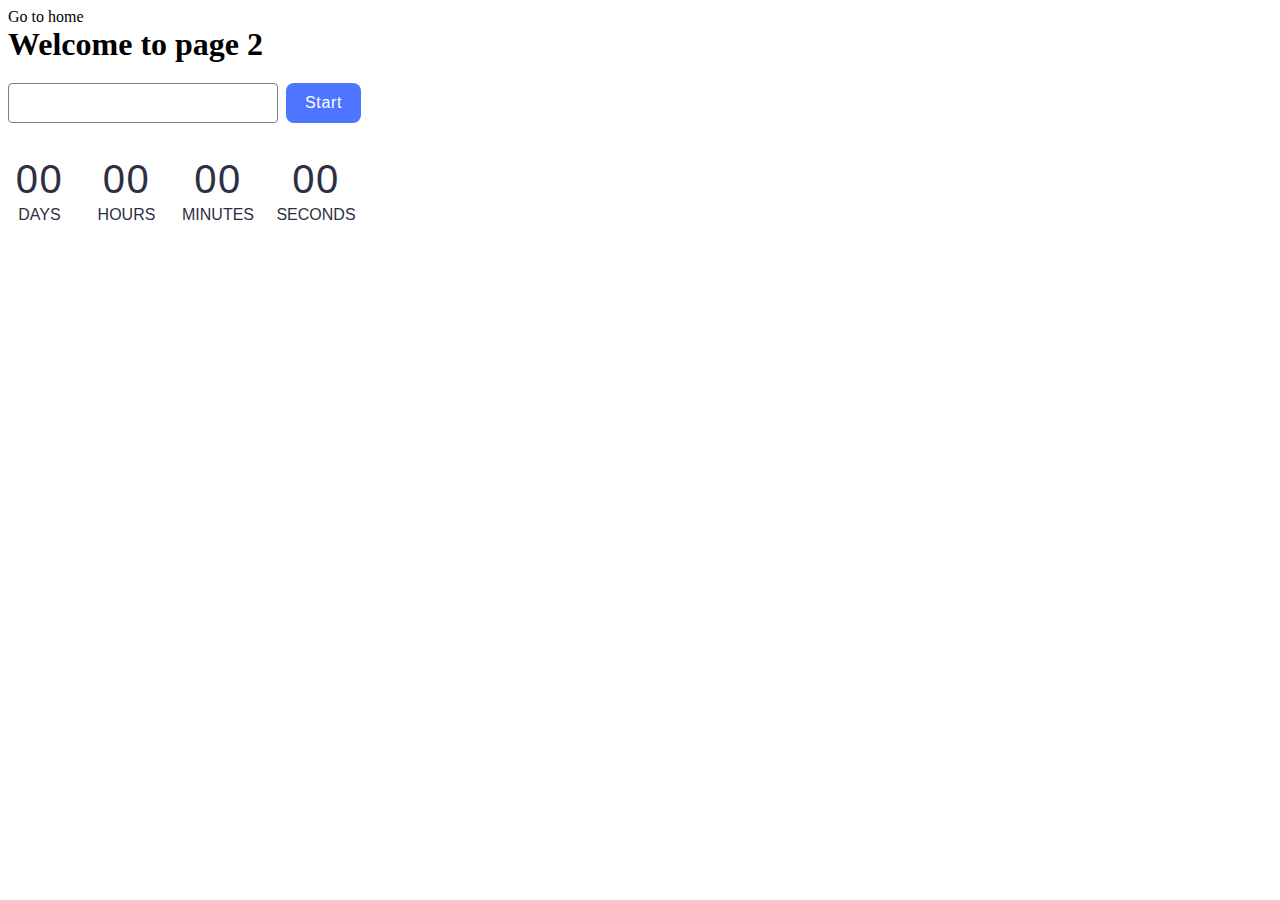
<file: src/1-timer.html>
<!DOCTYPE html>
<html lang="en">
  <head>
    <meta charset="UTF-8" />
    <meta http-equiv="X-UA-Compatible" content="IE=edge" />
    <meta name="viewport" content="width=device-width, initial-scale=1.0" />
    <title>Timer</title>
    <link rel="stylesheet" href="./css/styles.css" />
  </head>
  <body>
    <section>
      <a href="./index.html">Go to home</a>
      <h1>Welcome to page 2</h1>
      <div class="time-picker">
        <input type="text" id="datetime-picker" />
        <button type="button" data-start>Start</button>
      </div>
      <div class="timer">
        <div class="field">
          <span class="value" data-days>00</span>
          <span class="label">Days</span>
        </div>
        <div class="field">
          <span class="value" data-hours>00</span>
          <span class="label">Hours</span>
        </div>
        <div class="field">
          <span class="value" data-minutes>00</span>
          <span class="label">Minutes</span>
        </div>
        <div class="field">
          <span class="value" data-seconds>00</span>
          <span class="label">Seconds</span>
        </div>
      </div>
    </section>
    <script src="./js/1-timer.js" type="module"></script>
  </body>
</html>
</file>
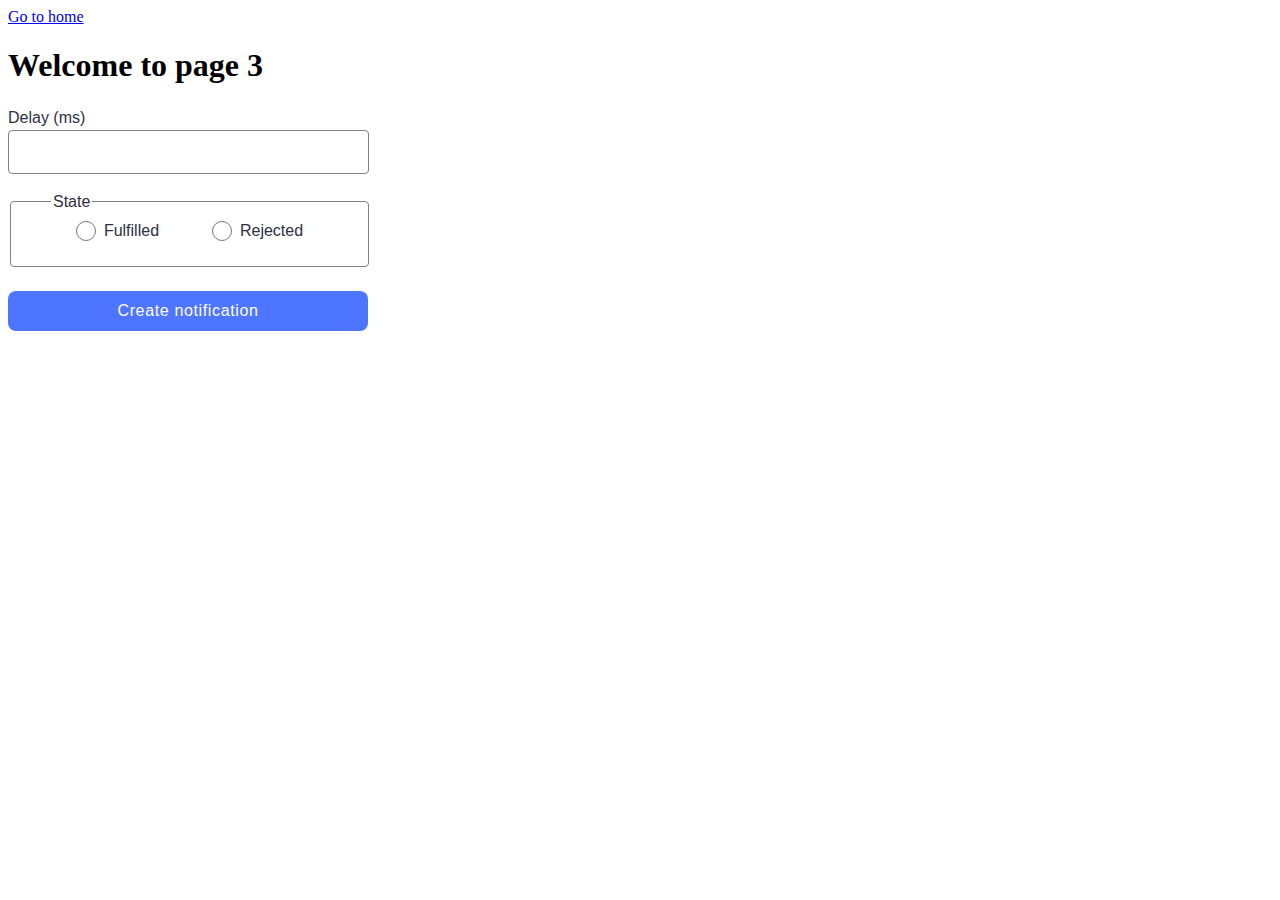
<file: src/2-snackbar.html>
<!DOCTYPE html>
<html lang="en">
  <head>
    <meta charset="UTF-8" />
    <meta http-equiv="X-UA-Compatible" content="IE=edge" />
    <meta name="viewport" content="width=device-width, initial-scale=1.0" />
    <title>Snackbar</title>
    <link rel="stylesheet" href="./css/snackbar.css" />
  </head>
  <body>
    <section>
      <a href="./index.html">Go to home</a>
      <h1>Welcome to page 3</h1>
      <form class="form">
        <label>
          Delay (ms)
          <input class="delay" type="number" name="delay" required />
        </label>

        <fieldset>
          <legend>State</legend>
          <label class="radio-label">
            <input
              class="radio-input"
              type="radio"
              name="state"
              value="fulfilled"
              required
            />
            Fulfilled
          </label>
          <label class="radio-label">
            <input
              class="radio-input"
              type="radio"
              name="state"
              value="rejected"
              required
            />
            Rejected
          </label>
        </fieldset>

        <button class="btn" type="submit">Create notification</button>
      </form>
    </section>
    <script src="./js/2-snackbar.js" type="module"></script>
  </body>
</html>
</file>
<file: src/css/styles.css>
/**
  |============================
  | include css partials with
  | default @import url()
  |============================
*/
/* Common styles */
@import url('./timer.css');
@import url('./snackbar.css');
@import url('./reset.css');
@import url('./vite-promo.css');
</file>
<file: src/css/snackbar.css>
.form {
    max-width: 360px;
    display: flex;
    flex-direction: column;
}
label {
    font-family: "Montserrat", sans-serif;
    font-weight: 400;
        font-size: 16px;
        line-height: 1.5;
        color: #2e2f42;
}
legend {
    font-family: "Montserrat", sans-serif;
        font-weight: 400;
        font-size: 16px;
        line-height: 1.5;
        color: #2e2f42;
        margin-left: 28px;
}
.delay {
    border: 1px solid #808080;
        border-radius: 4px;
        width: 355px;
        height: 40px;
        margin-bottom: 16px;
        outline: none;
}
.delay:hover {
    border: 1px solid #000;
}
.delay:active {
    border: 1px solid #4e75ff;
}
fieldset {
    width: 333px;
        height: 60px;
        border-radius: 4px;
        border: 1px solid #808080;
        display: flex;
            justify-content: space-evenly;
}
fieldset:hover {
    border: 1px solid #000;
}
.btn {
    border: none;
    border-radius: 8px;
        padding: 8px 16px;
        width: 360px;
        height: 40px;
        background-color: #4e75ff;
        font-weight: 500;
            font-size: 16px;
            line-height: 1.5;
            letter-spacing: 0.04em;
            color: #fff;
            margin-top: 24px;
}
.btn:hover {
    background-color: #6c8cff;
}
.radio-label {
    display: flex;
    align-items: center;
    justify-content: center;
}
.radio-input {
    border: 1px solid #757575;
        border-radius: 14px;
        width: 20px;
        height: 20px;
        margin: 0;
        margin-right: 8px;
}
.radio-input:hover {
    border: 1px solid #000;
}
</file>
